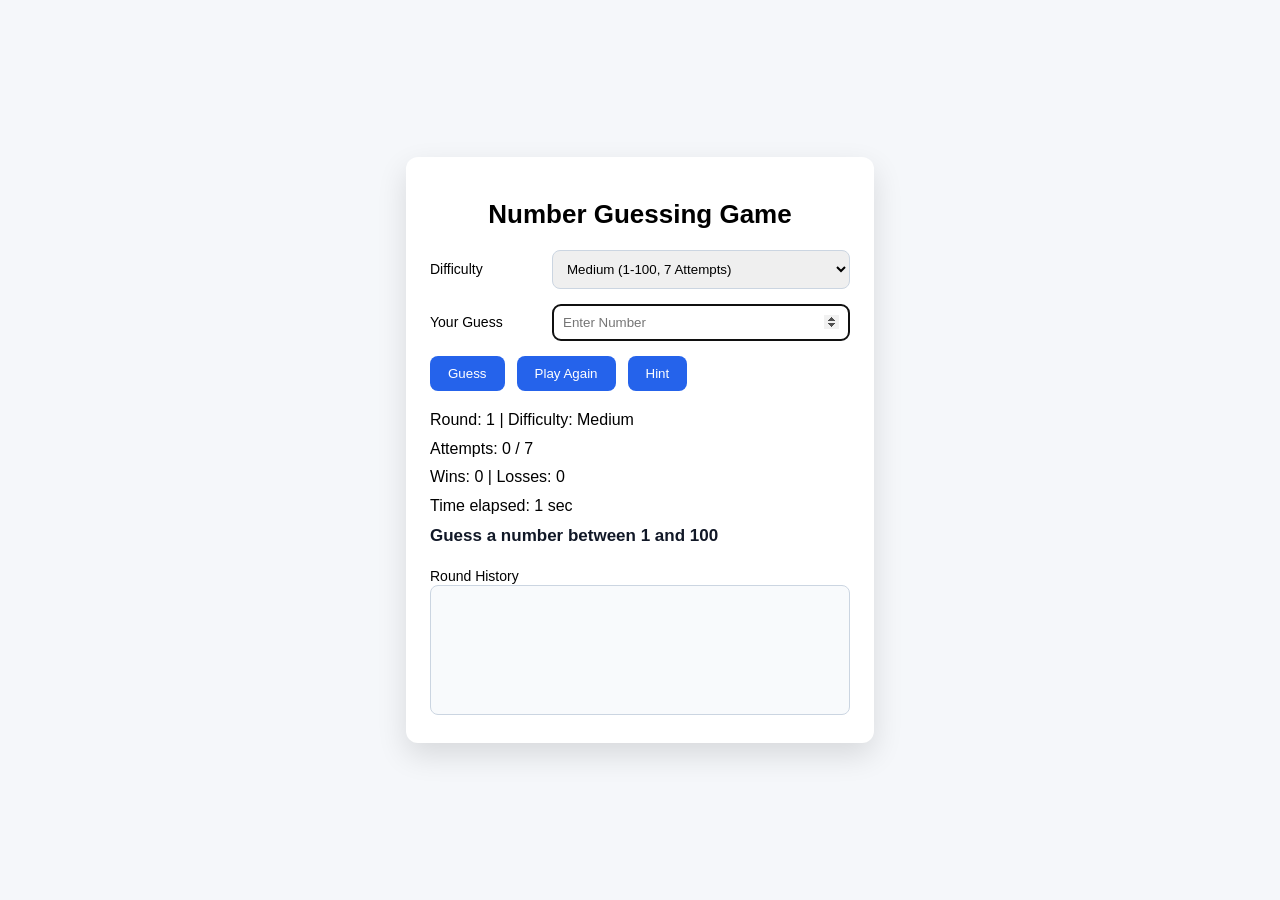
<file: Task-2/OSICIP/web/index.html>
<!DOCTYPE html>
<html lang="en">

<head>
    <meta charset="UTF-8">
    <meta name="viewport" content="width=device-width, initial-scale=1.0">

    <title>Number Guessing Game</title>

    <style>

        body {
            font-family: Arial, sans-serif;

            display: flex;
            justify-content: center;
            align-items: center;

            min-height: 100vh;

            margin: 0;

            background: #f5f7fa;
        }


        .container {

            width: 420px;

            background: white;

            border-radius: 12px;

            box-shadow: 0 12px 30px rgba(0, 0, 0, 0.12);

            padding: 24px;
        }


        h1 {

            margin-bottom: 20px;

            text-align: center;

            font-size: 26px;
        }


        .row {

            display: flex;

            align-items: center;

            gap: 12px;

            margin-bottom: 15px;
        }


        label {

            width: 110px;

            font-size: 14px;
        }


        select,
        input {

            flex: 1;

            padding: 10px;

            border-radius: 8px;

            border: 1px solid #cbd5e1;
        }


        button {

            padding: 10px 18px;

            border: none;

            border-radius: 8px;

            cursor: pointer;

            background: #2563eb;

            color: white;
        }


        button:disabled {

            opacity: 0.5;

            cursor: not-allowed;
        }


        .status {

            line-height: 1.8;

            margin-bottom: 15px;
        }


        #message {

            font-weight: bold;

            font-size: 17px;

            min-height: 25px;
        }


        textarea {

            width: 100%;

            height: 130px;

            padding: 10px;

            box-sizing: border-box;

            resize: none;

            border-radius: 8px;

            border: 1px solid #cbd5e1;

            background: #f8fafc;
        }

    </style>

</head>


<body>


<div class="container">


    <h1>Number Guessing Game</h1>


    <!-- Difficulty Selection -->

    <div class="row">

        <label for="difficulty">
            Difficulty
        </label>


        <select id="difficulty">

            <option value="EASY">
                Easy (1-50, 10 Attempts)
            </option>

            <option value="MEDIUM" selected>
                Medium (1-100, 7 Attempts)
            </option>

            <option value="HARD">
                Hard (1-200, 5 Attempts)
            </option>

        </select>

    </div>



    <!-- Guess Input -->


    <div class="row">

        <label for="guess">
            Your Guess
        </label>


        <input
                id="guess"
                type="number"
                placeholder="Enter Number">

    </div>



    <!-- Buttons -->


    <div class="row">

        <button id="submitGuess">

            Guess

        </button>


        <button id="playAgain">

            Play Again

        </button>


        <button id="hintButton">

            Hint

        </button>

    </div>



    <!-- Game Information -->


    <div class="status">

        <div id="roundInfo"></div>

        <div id="attemptInfo"></div>

        <div id="scoreInfo"></div>

        <div id="rangeInfo"></div>

        <div id="timerInfo"></div>

        <div id="streakInfo"></div>

        <div id="message"></div>

    </div>



    <!-- History -->


    <label>

        Round History

    </label>


    <textarea
            id="history"
            readonly>
    </textarea>


</div>



<script>


/* =========================

DIFFICULTY SETTINGS

========================= */


const difficulties = {


    EASY: {

        name: "Easy",

        maxNumber: 50,

        maxAttempts: 10
    },


    MEDIUM: {

        name: "Medium",

        maxNumber: 100,

        maxAttempts: 7
    },


    HARD: {

        name: "Hard",

        maxNumber: 200,

        maxAttempts: 5
    }

};



/* =========================

GAME VARIABLES

========================= */


let currentDifficulty = "MEDIUM";


let secretNumber;


let attempts = 0;


let round = 1;


let wins = 0;


let losses = 0;


let gameOver = false;


let roundHistory = [];


let currentStreak = 0;


let bestStreak = 0;


let timer = 0;


let timerInterval = null;


let minPossible = 1;


let maxPossible = difficulties[currentDifficulty].maxNumber;


let guesses = [];


let hintCount = 0;


const maxHints = 3;



/* =========================

HTML ELEMENTS

========================= */


const difficultySelect =

    document.getElementById("difficulty");


const guessInput =

    document.getElementById("guess");


const guessButton =

    document.getElementById("submitGuess");


const playAgainButton =

    document.getElementById("playAgain");


const hintButton =

    document.getElementById("hintButton");


const roundInfo =

    document.getElementById("roundInfo");


const attemptInfo =

    document.getElementById("attemptInfo");


const scoreInfo =

    document.getElementById("scoreInfo");


const rangeInfo =

    document.getElementById("rangeInfo");


const timerInfo =

    document.getElementById("timerInfo");


const streakInfo =

    document.getElementById("streakInfo");


const guessList =

    document.getElementById("guessList");


const message =

    document.getElementById("message");


const historyArea =

    document.getElementById("history");



/* =========================

START ROUND

========================= */


function startRound() {


    const difficulty =

        difficulties[currentDifficulty];


    attempts = 0;


    gameOver = false;



    secretNumber =

        Math.floor(

            Math.random() *

            difficulty.maxNumber

        ) + 1;



    /*
    DEBUGGING

    Press F12 → Console

    You can see the secret number.
    */


    console.log(

        "Secret Number:",

        secretNumber
    );



    roundInfo.textContent =

        "Round: " +

        round +

        " | Difficulty: " +

        difficulty.name;



    attemptInfo.textContent =

        "Attempts: 0 / " +

        difficulty.maxAttempts;



    scoreInfo.textContent =

        "Wins: " +

        wins +

        " | Losses: " +

        losses;



    setMessage(

        "Guess a number between 1 and " +

        difficulty.maxNumber

    );



    guessInput.value = "";


    guessInput.disabled = false;


    guessButton.disabled = false;


    hintButton.disabled = false;


    guessInput.focus();


    startTimer();


    updateHistory();

}



/* =========================

CHECK GUESS

========================= */


function checkGuess() {


    if (gameOver) {

        return;
    }



    const difficulty =

        difficulties[currentDifficulty];



    const input =

        guessInput.value.trim();



    /* EMPTY INPUT */


    if (input === "") {


        setMessage(

            "Please enter a number.",

            true

        );


        return;
    }



    const guess = Number(input);



    /* INVALID NUMBER */


    if (

        !Number.isInteger(guess) ||

        guess < 1 ||

        guess > difficulty.maxNumber

    ) {


        setMessage(

            "Enter a whole number between 1 and " +

            difficulty.maxNumber +

            ".",

            true
        );


        return;
    }



    /* COUNT ATTEMPT */


    attempts++;



    attemptInfo.textContent =

        "Attempts: " +

        attempts +

        " / " +

        difficulty.maxAttempts;



    /*
    IMPORTANT COMPARISON LOGIC
    */


    if (guess === secretNumber) {


        winGame();


        return;
    }



    if (guess < secretNumber) {


        setMessage("Too Low!");
        minPossible = Math.max(minPossible, guess + 1);


    }


    else if (guess > secretNumber) {


        setMessage("Too High!");
        maxPossible = Math.min(maxPossible, guess - 1);

    }

    guesses.push(guess);
    updateGuessList();
    updateRangeInfo();
    updateHintButton();

    if (

        attempts >=

        difficulty.maxAttempts

    ) {


        loseGame();

    }



    guessInput.value = "";


    guessInput.focus();

}
function winGame() {


    gameOver = true;


    wins++;
    roundHistory.push(

        "Round " +

        round +

        " - " +

        difficulties[currentDifficulty].name +

        " - Guessed in " +

        attempts +

        " attempts (WIN)"

    );



    setMessage(

        "Correct! You guessed the number " +

        secretNumber +

        " in " +

        attempts +

        " attempts."

    );



    finishRound();

}
function loseGame() {


    gameOver = true;


    losses++;



    roundHistory.push(

        "Round " +

        round +

        " - " +

        difficulties[currentDifficulty].name +

        " - Lost (Secret Number: " +

        secretNumber +

        ")"

    );
    setMessage(

        "You Lost! The correct number was " +

        secretNumber +

        ".",

        true

    );
    finishRound();

}
function finishRound() {


    stopTimer();


    guessInput.disabled = true;


    guessButton.disabled = true;


    hintButton.disabled = true;
    scoreInfo.textContent =

        "Wins: " +

        wins +

        " | Losses: " +

        losses;


    updateHistory();

}


function updateHintButton() {
    hintButton.disabled = gameOver || hintCount >= maxHints;
    hintButton.textContent =
        "Hint (" +
        (maxHints - hintCount) +
        " left)";
}


function updateGuessList() {
    guessList.textContent = guesses.length ? guesses.join(", ") : "none";
}


function updateRangeInfo() {
    rangeInfo.textContent = "Possible range: " + minPossible + " - " + maxPossible;
}


function getHint() {
    if (gameOver || hintCount >= maxHints) {
        return;
    }

    hintCount++;
    let hintText = "";

    if (hintCount === 1) {
        hintText = secretNumber % 2 === 0 ? "The number is even." : "The number is odd.";
    } else if (hintCount === 2) {
        const low = Math.max(minPossible, secretNumber - 5);
        const high = Math.min(maxPossible, secretNumber + 5);
        hintText = "The secret number is between " + low + " and " + high + ".";
    } else {
        if (secretNumber % 3 === 0) {
            hintText = "The number is a multiple of 3.";
        } else if (secretNumber % 5 === 0) {
            hintText = "The number is a multiple of 5.";
        } else {
            hintText = "The number is not a multiple of 3 or 5.";
        }
    }

    setMessage("Hint: " + hintText);
    updateHintButton();
}


function updateTimerDisplay() {
    timerInfo.textContent = "Time elapsed: " + timer + " sec";
}


function startTimer() {
    clearInterval(timerInterval);

    timerInterval = setInterval(() => {
        timer++;
        updateTimerDisplay();
    }, 1000);
}


function stopTimer() {
    clearInterval(timerInterval);
}


function updateStreakInfo() {
    streakInfo.textContent = "Win streak: " + currentStreak + " | Best streak: " + bestStreak;
}


function setMessage(

    text,

    error = false

) {


    message.textContent = text;


    if (error) {


        message.style.color = "#dc2626";


    }

    else {


        message.style.color = "#111827";

    }

}



/* =========================

UPDATE HISTORY

========================= */


function updateHistory() {


    historyArea.value =

        roundHistory.join("\n");

}



/* =========================

GUESS BUTTON

========================= */


guessButton.addEventListener(

    "click",

    checkGuess

);



/* =========================

ENTER KEY SUPPORT

========================= */


guessInput.addEventListener(

    "keydown",

    function(event) {


        if (event.key === "Enter") {


            checkGuess();

        }

    }

);

playAgainButton.addEventListener(

    "click",

    function() {


        round++;
        startRound();
    }
);
difficultySelect.addEventListener(

    "change",

    function() {


        currentDifficulty =

            difficultySelect.value;


        round++;


        startRound();

    }

);



/* =========================

START APPLICATION

========================= */


startRound();


</script>


</body>

</html>
</file>
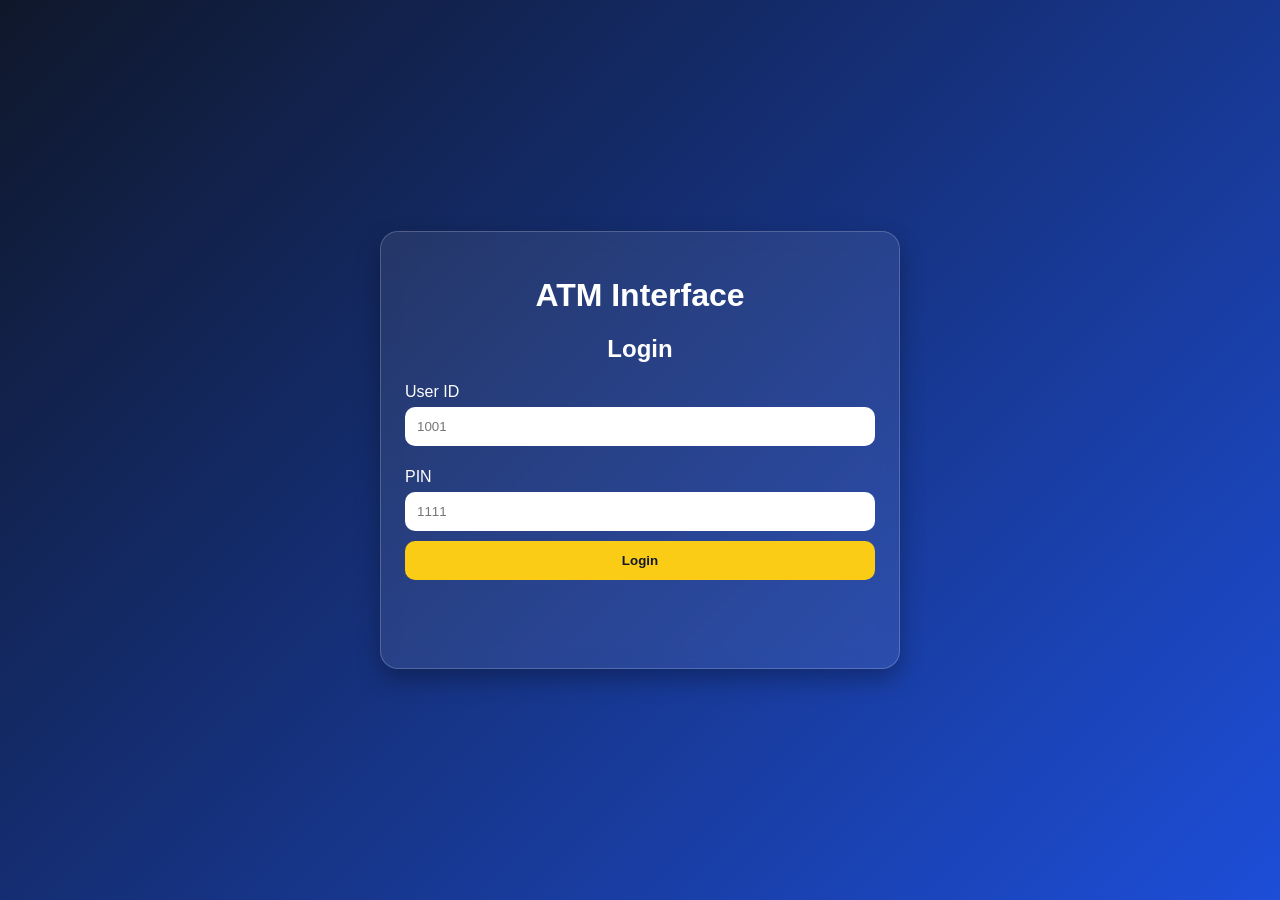
<file: Task-3/OSICIP1/Java-Task3-ATMInterface/index.html>
<!DOCTYPE html>
<html lang="en">
<head>
  <meta charset="UTF-8" />
  <meta name="viewport" content="width=device-width, initial-scale=1.0" />
  <title>ATM Interface</title>
  <link rel="stylesheet" href="style.css" />
</head>
<body>
  <div class="container">
    <div class="card">
      <h1>ATM Interface</h1>

      <div id="loginSection" class="panel active">
        <h2>Login</h2>
        <label>User ID</label>
        <input id="userId" type="number" placeholder="1001" />
        <label>PIN</label>
        <input id="pin" type="password" placeholder="1111" />
        <button id="loginBtn">Login</button>
        <p id="loginMessage" class="message"></p>
      </div>

      <div id="menuSection" class="panel hidden">
        <h2>Main Menu</h2>
        <div class="menu-grid">
          <button data-action="history">Transaction History</button>
          <button data-action="withdraw">Withdraw</button>
          <button data-action="deposit">Deposit</button>
          <button data-action="transfer">Transfer</button>
          <button data-action="quit">Quit</button>
        </div>
        <div id="actionPanel" class="action-panel"></div>
        <p id="balanceDisplay" class="balance"></p>
      </div>
    </div>
  </div>

  <script src="script.js"></script>
</body>
</html>
</file>
<file: Task-3/OSICIP1/Java-Task3-ATMInterface/style.css>
* {
  box-sizing: border-box;
}

body {
  margin: 0;
  font-family: Arial, sans-serif;
  background: linear-gradient(135deg, #0f172a, #1d4ed8);
  color: #fff;
  min-height: 100vh;
  display: grid;
  place-items: center;
}

.container {
  width: min(520px, 92vw);
}

.card {
  background: rgba(255, 255, 255, 0.08);
  backdrop-filter: blur(10px);
  border: 1px solid rgba(255, 255, 255, 0.2);
  border-radius: 18px;
  padding: 24px;
  box-shadow: 0 10px 24px rgba(0, 0, 0, 0.3);
}

h1, h2 {
  text-align: center;
}

label {
  display: block;
  margin-top: 12px;
  margin-bottom: 6px;
}

input, button {
  width: 100%;
  padding: 12px;
  border-radius: 10px;
  border: none;
  margin-bottom: 10px;
}

button {
  cursor: pointer;
  background: #facc15;
  color: #111827;
  font-weight: 700;
}

button:hover {
  background: #fde68a;
}

.menu-grid {
  display: grid;
  grid-template-columns: repeat(2, 1fr);
  gap: 10px;
}

.panel.hidden {
  display: none;
}

.action-panel {
  margin-top: 16px;
  background: rgba(0, 0, 0, 0.2);
  border-radius: 12px;
  padding: 14px;
}

.message {
  min-height: 22px;
  color: #fde68a;
  font-weight: 600;
}

.balance {
  margin-top: 12px;
  text-align: center;
  font-size: 1.05rem;
  font-weight: 700;
}
</file>
